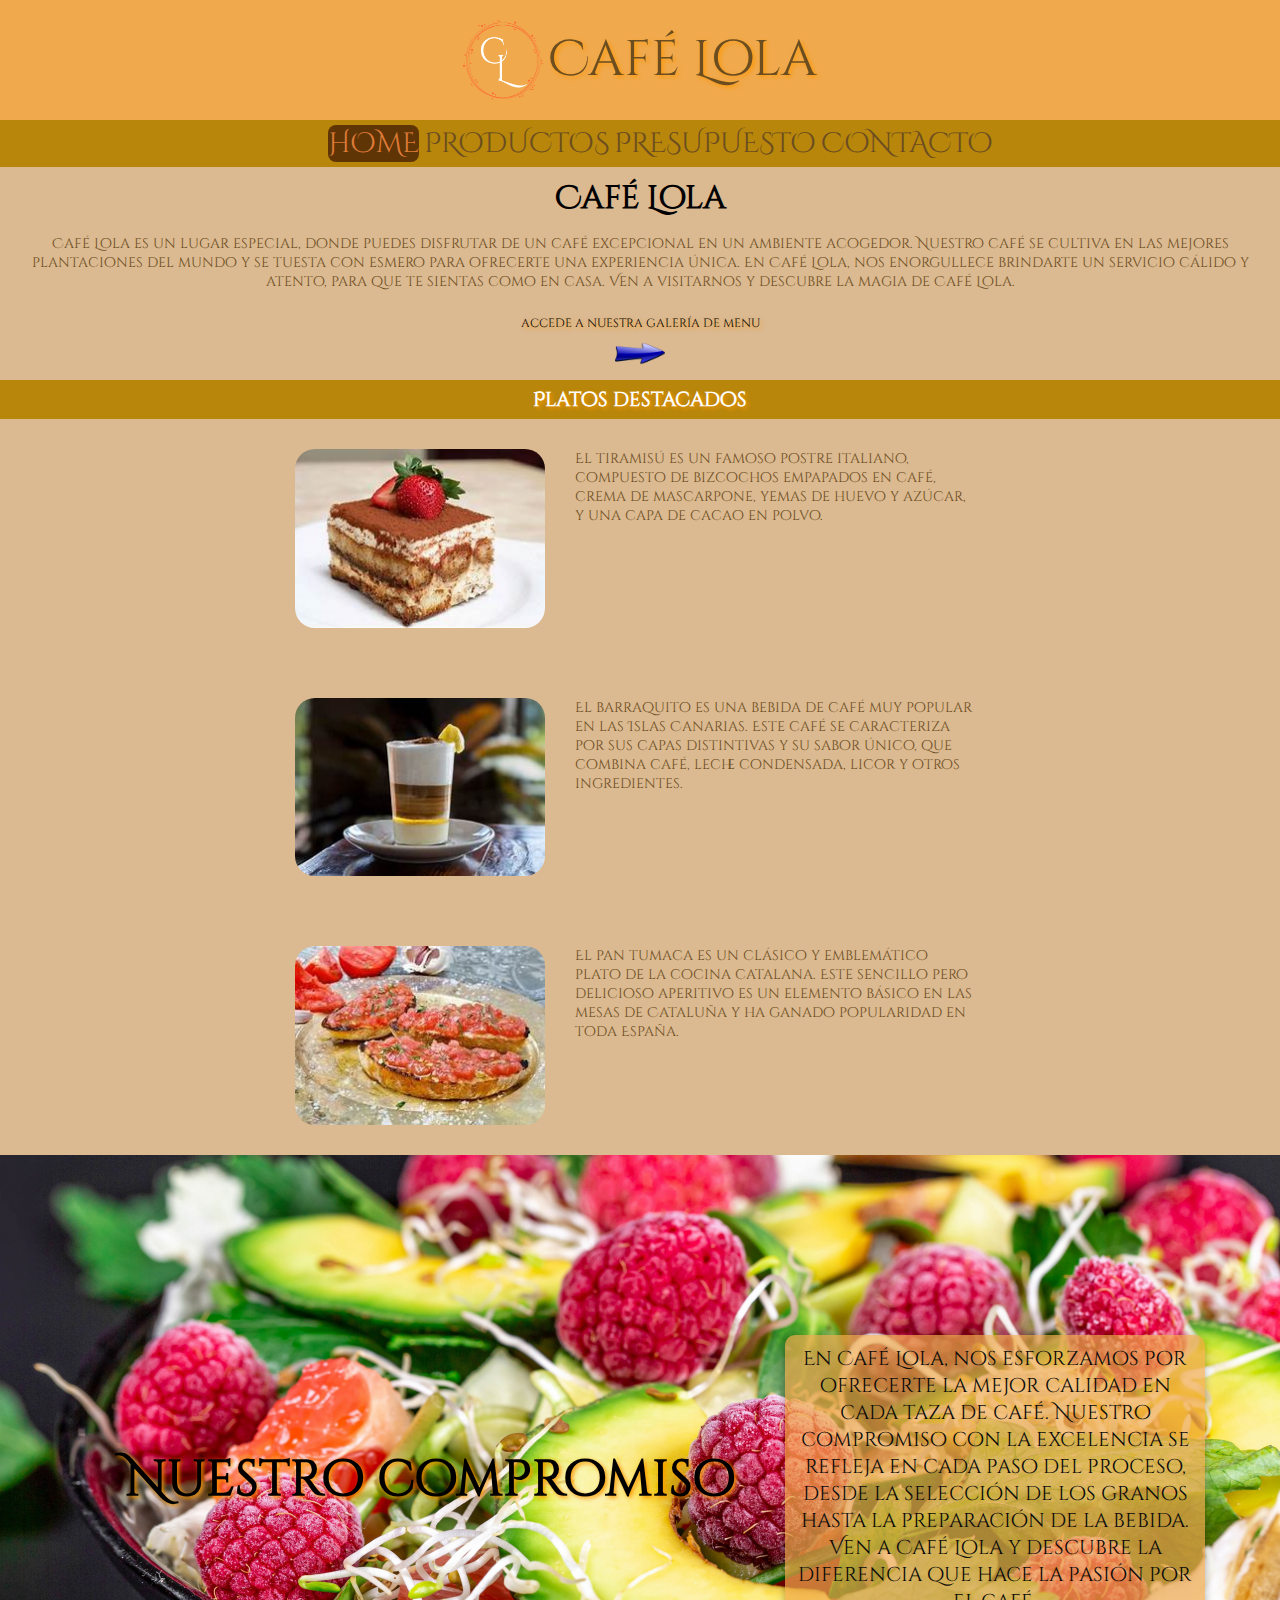
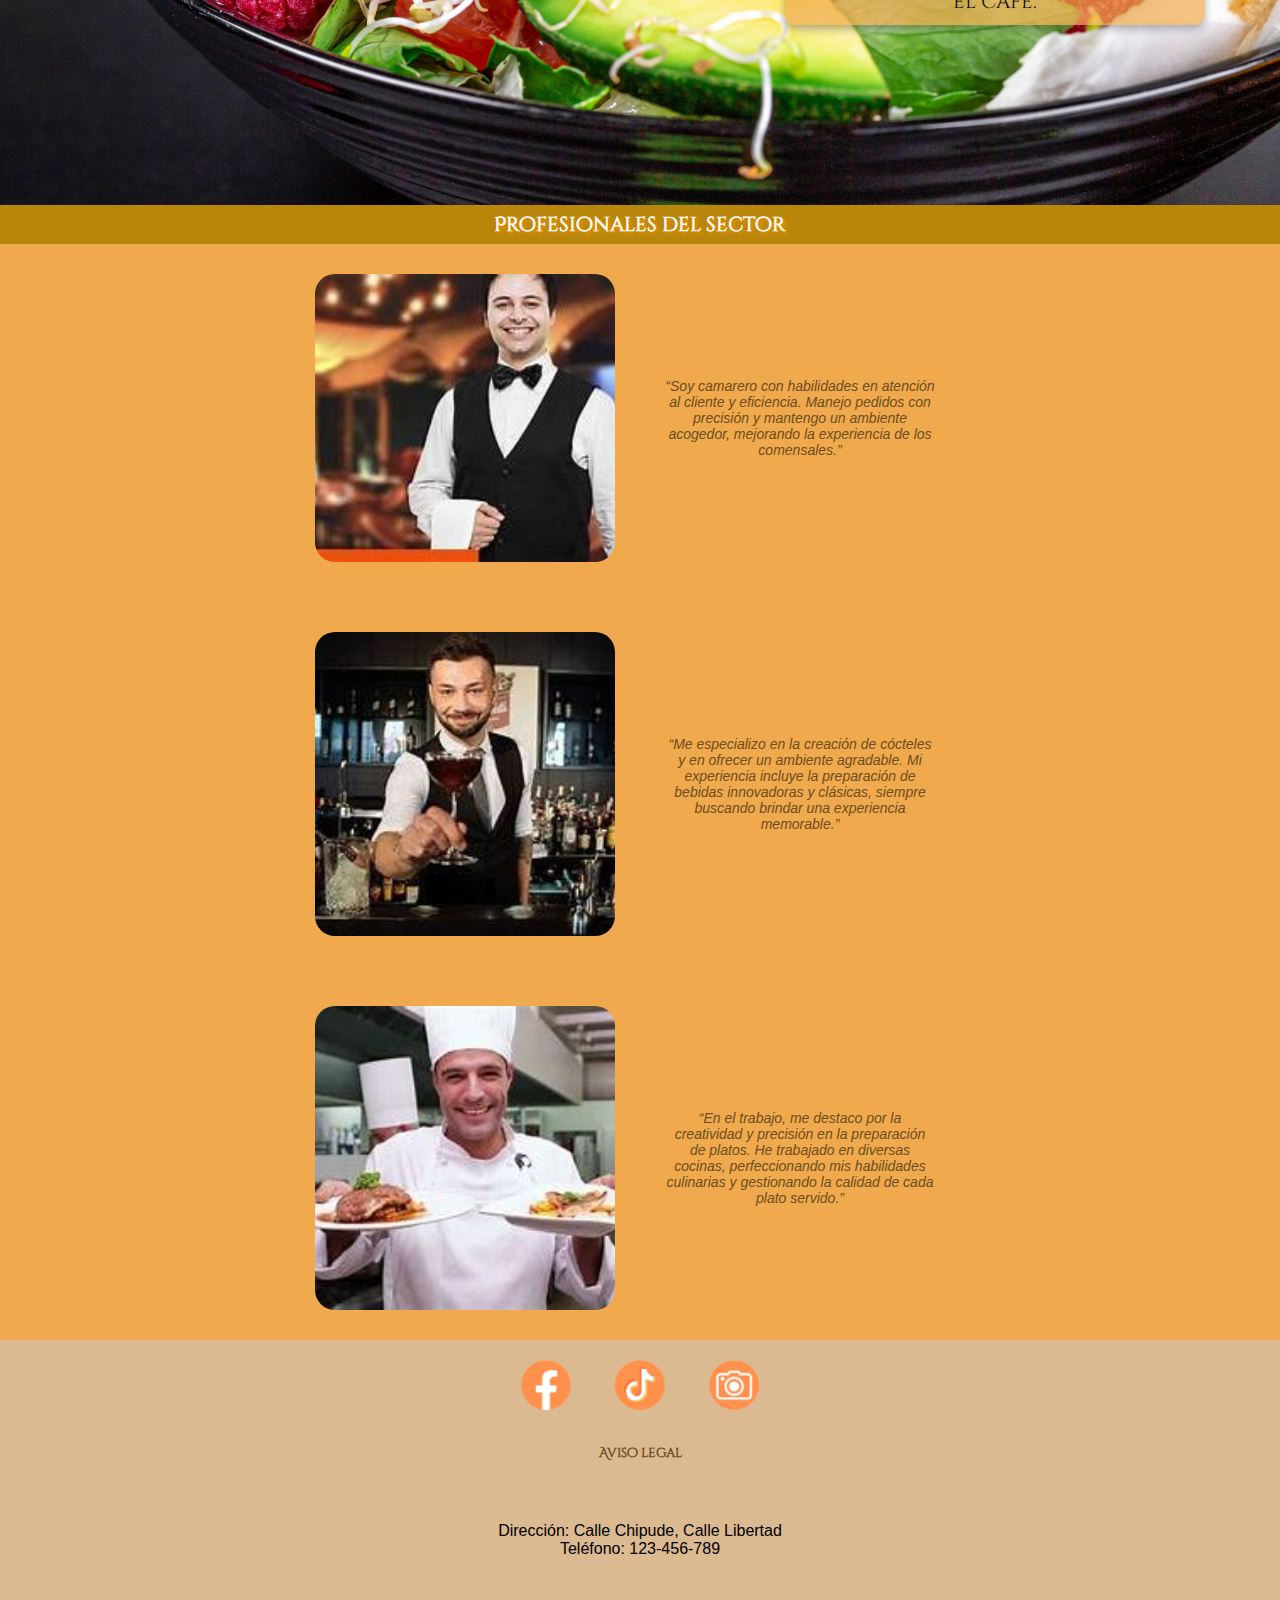
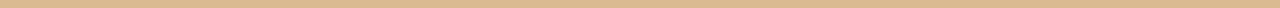
<file: index.html>
<!DOCTYPE html>
<html lang="es">
<head>
    <meta charset="UTF-8">
    <meta name="viewport" content="width=device-width, initial-scale=1.0">
    <title>Café Lola</title>
    <link rel="stylesheet" href="assets/estilos/estilo_cuerpo.css">
    <link rel="stylesheet" href="assets/estilos/estilo_principal.css">
</head>

<body>
    <header>
            <div class="div_logo">
                <a href="index.html"><img src="assets/imagenes/extras/cl.png" alt="logo" class="logo" width="322" height="308"></a>
                <span class="logo_name">Café Lola</span>
            </div>        
    </header>
    <!--menu-->
    <nav class="menu">
        <div class="div_menu">
            <ul class="menu_list">
                <li class="li"><a href="index.html"><span class="m m1">HOME</span></a></li>
                <li class="li"><a href="assets/paginas/productos.html"><span class="m">PRODUCTOS</span></a></li>
                <li class="li"><a href="assets/paginas/presupuesto.html"><span class="m">PRESUPUESTO</span></a></li>
                <li class="li"><a href="/assets/paginas/contacto.html"><span class="m">CONTACTO</span></a></li>
            </ul>
        </div>
    </nav>
    <!--cuerpo-->
    <h1>Café Lola</h1>
    <!--<h6>El sabor del buen café </h6>-->
    <div class="div_historia">
        <!--<h2 class="historia">Historia</h2>-->
        <p class="p_nombre_historia">
            Café Lola es un lugar especial, donde puedes disfrutar de un café excepcional en un ambiente acogedor. Nuestro café se cultiva en las mejores plantaciones del mundo y se tuesta con esmero para ofrecerte una experiencia única. En Café Lola, nos enorgullece brindarte un servicio cálido y atento, para que te sientas como en casa. Ven a visitarnos y descubre la magia de Café Lola.
        </p>
    </div>
    <div class="div_flecha">
        <p class="p_flecha">
            accede a nuestra galería de menu 
        </p>
        <div class="div_flecha_1">
            <a href="assets/paginas/productos.html"><img src="assets/imagenes/extras/flecha.png" alt="flecha" class="flecha" width="1920" height="960"></a>
        </div>
    </div>

    <!--primera sección-->
    <section class="sección_productos">
        <h2>Platos destacados</h2>
        <div class="div_productos">
            <div class="div_destacado">
            <img src="assets/imagenes/destacados/tiramisu.jpg" alt="tiramisu" class="producto" width="252" height="180">
            <div class="nombre">El tiramisú es un famoso postre italiano, compuesto de bizcochos empapados en café, crema de mascarpone, yemas de huevo y azúcar, y una capa de cacao en polvo.                
            </div>
            </div>
            <div class="div_destacado">
                <img src="assets/imagenes/destacados/barraquito.jpg" alt="barraquito" class="producto" width="252" height="180">
                <div class="nombre">El barraquito es una bebida de café muy popular en las Islas Canarias. Este café se caracteriza por sus capas distintivas y su sabor único, que combina café, leche condensada, licor y otros ingredientes.
                </div>                
            </div>
            <div class="div_destacado">
                <img src="assets/imagenes/destacados/tumaca.jpg" alt="tumaca" class="producto" width="252" height="180">
                <div class="nombre">El pan tumaca es un clásico y emblemático plato de la cocina catalana. Este sencillo pero delicioso aperitivo es un elemento básico en las mesas de Cataluña y ha ganado popularidad en toda España.                    
                </div>                
            </div>
        </div>    
    </section>
    
    <!-- segunda sección-->
    <section class="sección_compromiso">
        <div class="div_compromiso">
            <h3>Nuestro compromiso</h3>
            <p class="p_nombre_compromiso">
            En Café Lola, nos esforzamos por ofrecerte la mejor calidad en cada taza de café. Nuestro compromiso con la excelencia se refleja en cada paso del proceso, desde la selección de los granos hasta la preparación de la bebida. Ven a Café Lola y descubre la diferencia que hace la pasión por el café.
            </p>
        </div>
    </section>

<!--tercera sección-->
    <section class="sección_profesionales">
        <h2>Profesionales del sector</h2>
        <div class="div_profesionales">
            <div class="div_persona">
                <img src="assets/imagenes/profesionales/camarero.jpg" alt="cafe4" class="personal" width="252" height="180">
                <div class="nombre_1">
                    <blockquote><q>Soy camarero con habilidades en atención al cliente y eficiencia. Manejo pedidos con precisión y mantengo un ambiente acogedor, mejorando la experiencia de los comensales.</q></blockquote>
                </div>
            </div>
            <div class="div_persona">
                <img src="assets/imagenes/profesionales/bartender.jpg" alt="cafe5" class="personal" width="252" height="180">
                <div class="nombre_1">
                    <blockquote><q>Me especializo en la creación de cócteles y en ofrecer un ambiente agradable. Mi experiencia incluye la preparación de bebidas innovadoras y clásicas, siempre buscando brindar una experiencia memorable.</q></blockquote>
                </div>
            </div>
            <div class="div_persona">
                <img src="assets/imagenes/profesionales/cocinero.jpg" alt="cafe6" class="personal" width="252" height="180">
                <div class="nombre_1">
                    <blockquote><q>En el trabajo, me destaco por la creatividad y precisión en la preparación de platos. He trabajado en diversas cocinas, perfeccionando mis habilidades culinarias y gestionando la calidad de cada plato servido.</q></blockquote>
                </div>
            </div>
        </div>
    </section>
<!--pie de página-->
    <footer>
        <div class="div_redes">
            <a href="https://www.facebook.com/"><img src="assets/imagenes/extras/f.png" alt="logo facebock" class="redes" width="202" height="202"></a>
            <a href="https://www.tiktok.com/"><img src="assets/imagenes/extras/t.png" alt="logo tiktok" class="redes" width="201" height="203"></a>
            <a href="https://www.instagram.com/"><img src="assets/imagenes/extras/i.png" alt="logo instagram" class="redes" width="201" height="203"></a>
        </div>

        <h5 class="al">Aviso legal</h5>
        <div class="div_dirección">
            <div class="dirección">Dirección: Calle Chipude, Calle Libertad</div>
            <div class="dirección">Teléfono: 123-456-789</div>
        </div>    
    </footer>
</body>
</html>
</file>
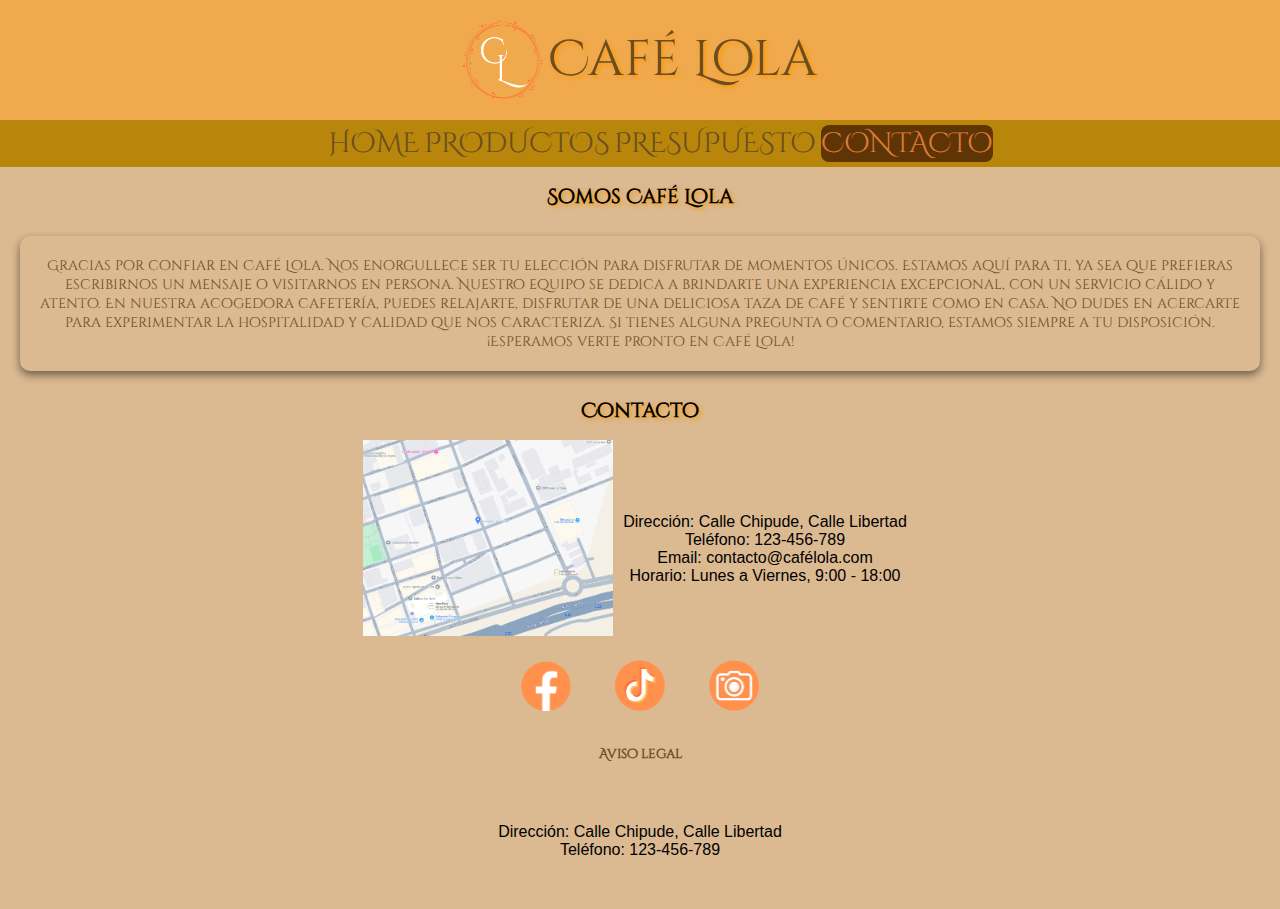
<file: assets/paginas/contacto.html>
<!DOCTYPE html>
<html lang="es">
<head>
    <meta charset="UTF-8">
    <meta name="viewport" content="width=device-width, initial-scale=1.0">
    <title>Café Lola</title>
    <link rel="stylesheet" href="../estilos/estilo_cuerpo.css">
    <link rel="stylesheet" href="../estilos/estilo_contacto.css">
</head>

<body>
    <header>
        <div class="div_logo">
            <a href="../../index.html"><img src="../imagenes/extras/cl.png" alt="logo" class="logo" width="322" height="308"></a>
            <span class="logo_name">Café Lola</span>
        </div>
    </header>
    <nav class="menu">
        <div class="div_menu">
            <ul class="menu_list">
                <li class="li"><a href="../../index.html"><span class="m">HOME</span></a></li>
                <li class="li"><a href="../paginas/productos.html"><span class="m">PRODUCTOS</span></a></li>
                <li class="li"><a href="../paginas/presupuesto.html"><span class="m">PRESUPUESTO</span></a></li>
                <li class="li"><a href="../paginas/contacto.html"><span class="m m1">CONTACTO</span></a></li>
            </ul>
        </div>
    </nav>
    
    <main>
        <section>
            <h2>Somos Café Lola</h2>
            <div class="descripción">
            Gracias por confiar en Café Lola. Nos enorgullece ser tu elección para disfrutar de momentos únicos. Estamos aquí para ti, ya sea que prefieras escribirnos un mensaje o visitarnos en persona. Nuestro equipo se dedica a brindarte una experiencia excepcional, con un servicio cálido y atento. En nuestra acogedora cafetería, puedes relajarte, disfrutar de una deliciosa taza de café y sentirte como en casa. No dudes en acercarte para experimentar la hospitalidad y calidad que nos caracteriza. Si tienes alguna pregunta o comentario, estamos siempre a tu disposición. ¡Esperamos verte pronto en Café Lola!
            </div>
        </section>

        <h2>Contacto</h2>
        <div class="contenedor">
            <div class="mapa">
                <img src="../imagenes/extras/dirección.png" alt="Dirección" class="mapa" width="1237" height="970">
            </div>
            <div class="datos_contacto">
                <p>
                <br>Dirección: Calle Chipude, Calle Libertad
                <br>Teléfono: 123-456-789
                <br>Email: contacto@cafélola.com
                <br>Horario: Lunes a Viernes, 9:00 - 18:00
                </p>
            </div>
        </div>
    </main>
    
    <footer>
        <div class="div_redes">
            <div class="div_redes">
                <a href="https://www.facebook.com/"><img src="../imagenes/extras/f.png" alt="logo facebock" class="redes" width="202" height="202"></a>
                <a href="https://www.tiktok.com/"><img src="../imagenes/extras/t.png" alt="logo tiktok" class="redes" width="201" height="203"></a>
                <a href="https://www.instagram.com/"><img src="../imagenes/extras/i.png" alt="logo instagram" class="redes" width="201" height="203"></a>
            </div>
        </div>
        <h5 class="al">Aviso legal</h5>
        <div class="div_dirección">
            <div class="dirección">Dirección: Calle Chipude, Calle Libertad</div>
            <div class="teléfono">Teléfono: 123-456-789</div>
        </div>    
    </footer>
</body>
</html>
</file>
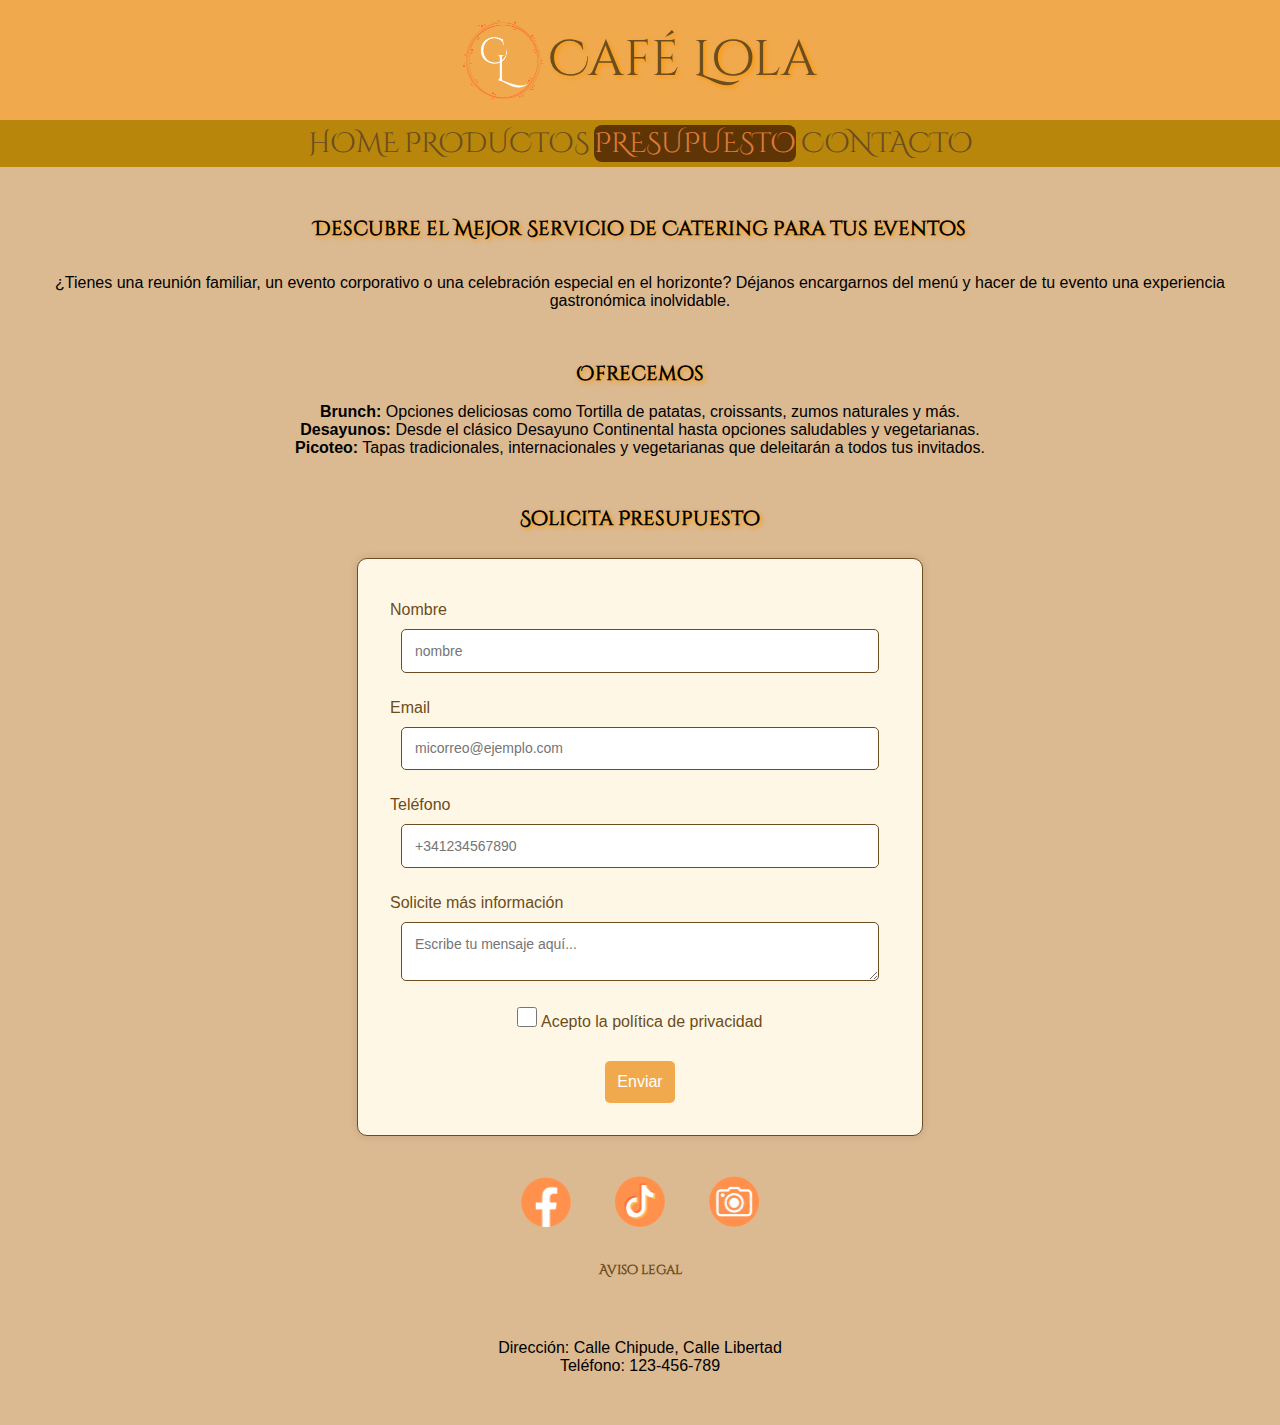
<file: assets/paginas/presupuesto.html>
<!DOCTYPE html>
<html lang="es">
<head>
    <meta charset="UTF-8">
    <meta name="viewport" content="width=device-width, initial-scale=1.0">
    <title>Café Lola</title>
    <link rel="stylesheet" href="../estilos/estilo_cuerpo.css">
    <link rel="stylesheet" href="../estilos/estilo_presupuesto.css">
</head>

<body>
    <header>
            <div class="div_logo">
                <a href="../../index.html"><img src="../imagenes/extras/cl.png" alt="logo" class="logo" width="322" height="308"></a>
                <span class="logo_name">Café Lola</span>
            </div>
    </header>
    <nav class="menu">
        <div class="div_menu">
            <ul class="menu_list">
                <li class="li"><a href="../../index.html"><span class="m">HOME</span></a></li>
                <li class="li"><a href="../paginas/productos.html"><span class="m">PRODUCTOS</span></a></li>
                <li class="li"><a href="../paginas/presupuesto.html"><span class="m m1">PRESUPUESTO</span></a></li>
                <li class="li"><a href="../paginas/contacto.html"><span class="m">CONTACTO</span></a></li>
            </ul>
        </div>
    </nav>
    
    <section class="sección_presupuesto">
        <h2>Descubre el Mejor Servicio de Catering para tus Eventos</h2>
        <div>
            <p>
                ¿Tienes una reunión familiar, un evento corporativo o una celebración especial en el horizonte? Déjanos encargarnos del menú y hacer de tu evento una experiencia gastronómica inolvidable.
            </p>
            <br>
            <h2>Ofrecemos</h2>
            <ul>
                <li><strong>Brunch:</strong> Opciones deliciosas como Tortilla de patatas, croissants, zumos naturales y más.</li>
                <li><strong>Desayunos:</strong> Desde el clásico Desayuno Continental hasta opciones saludables y vegetarianas.</li>
                <li><strong>Picoteo:</strong> Tapas tradicionales, internacionales y vegetarianas que deleitarán a todos tus invitados.</li>
            </ul>
        </div>
    </section>
    
    <h2>Solicita Presupuesto</h2>
    <form action="submit_form.php"> <!--es necesario para validar-->
        <label for="nombre">Nombre</label>
        <input type="text" id="nombre" name="nombre" pattern="[A-Za-zÀ-ÖØ-öø-ÿ\s]+" placeholder="nombre" required>
        <label for="email">Email</label>
        <input type="email" id="email" name="email" pattern="[a-z0-9._%+-]+@[a-z0-9.-]+\.[a-z]{2,}$" placeholder="micorreo@ejemplo.com" required>
        <label for="telefono">Teléfono</label>
        <input type="tel" id="telefono" name="telefono" pattern="\+34[0-9]{9}" maxlength="12" placeholder="+341234567890" required>
        <label for="mensaje">Solicite más información</label>
        <textarea name="mensaje" id="mensaje" required placeholder="Escribe tu mensaje aquí..."></textarea>
        <div class="div_privacidad">
        <label for="privacidad">
            <input type="checkbox" id="privacidad" name="privacidad" required class="ch_box">
            Acepto la política de privacidad
        </label>
        </div>
        <button type="submit">Enviar</button>
    </form>

    <footer>
        <div class="div_redes">
            <div class="div_redes">
                <a href="https://www.facebook.com/"><img src="../imagenes/extras/f.png" alt="logo facebock" class="redes" width="202" height="202"></a>
                <a href="https://www.tiktok.com/"><img src="../imagenes/extras/t.png" alt="logo tiktok" class="redes" width="201" height="203"></a>
                <a href="https://www.instagram.com/"><img src="../imagenes/extras/i.png" alt="logo instagram" class="redes" width="201" height="203"></a>
            </div>
        </div>
        
        <h5 class="al">Aviso legal</h5>
        <div class="div_dirección">
            <div class="dirección">Dirección: Calle Chipude, Calle Libertad</div>
            <div class="dirección">Teléfono: 123-456-789</div>
        </div>    
    </footer>
</body>
</html>
</file>
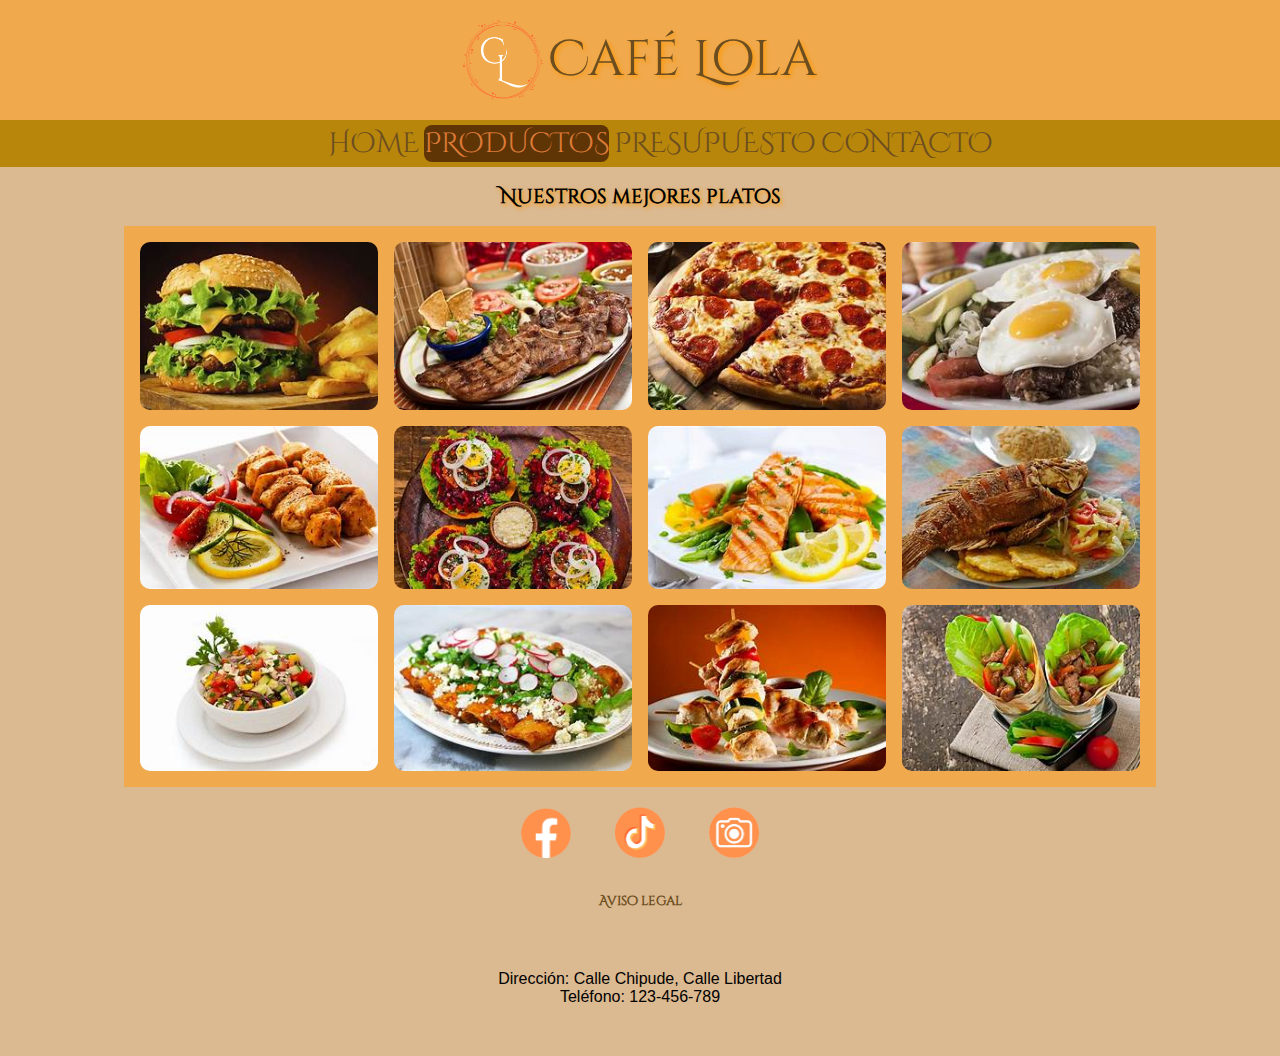
<file: assets/paginas/productos.html>
<!DOCTYPE html>
<html lang="es">
<head>
    <meta charset="UTF-8">
    <meta name="viewport" content="width=device-width, initial-scale=1.0">
    <title>Café Lola</title>
    <link rel="stylesheet" href="../estilos/estilo_cuerpo.css">
    <link rel="stylesheet" href="../estilos/estilo_productos.css">
</head>
<body>
    <header>
            <div class="div_logo">
                <a href="../../index.html"><img src="../imagenes/extras/cl.png" alt="logo" class="logo" width="322" height="308"></a>
                <span class="logo_name">Café Lola</span>
            </div>
    </header>
    <nav class="menu">
        <div class="div_menu">
            <ul class="menu_list">
                <li class="li"><a href="../../index.html"><span class="m">HOME</span></a></li>
                <li class="li"><a href="../paginas/productos.html"><span class="m m1">PRODUCTOS</span></a></li>
                <li class="li"><a href="../paginas/presupuesto.html"><span class="m">PRESUPUESTO</span></a></li>
                <li class="li"><a href="../paginas/contacto.html"><span class="m">CONTACTO</span></a></li>
            </ul>
        </div>
    </nav>

    <h2>Nuestros mejores platos</h2>
    <main>
        <div>
            <img src="../imagenes/galeria/1.jpg" alt="1" class="img_galeria" width="271" height="180">
        </div>
        <div>
            <img src="../imagenes/galeria/2.jpg" alt="1" class="img_galeria" width="262" height="180">
        </div>
        <div>
            <img src="../imagenes/galeria/3.jpg" alt="1" class="img_galeria" width="270" height="180">
        </div>
        <div>
            <img src="../imagenes/galeria/4.jpg" alt="1" class="img_galeria" width="320" height="180">
        </div>
        <div>
            <img src="../imagenes/galeria/5.jpg" alt="1" class="img_galeria" width="288" height="180">
        </div>
        <div>
            <img src="../imagenes/galeria/6.jpg" alt="1" class="img_galeria" width="270" height="180">
        </div>
        <div>
            <img src="../imagenes/galeria/7.jpg" alt="1" class="img_galeria" width="288" height="180">
        </div>
        <div>
            <img src="../imagenes/galeria/8.jpg" alt="1" class="img_galeria" width="269" height="180">
        </div>
        <div>
            <img src="../imagenes/galeria/9.jpg" alt="1" class="img_galeria" width="271" height="180">
        </div>
        <div>
            <img src="../imagenes/galeria/10.jpg" alt="1" class="img_galeria" width="270" height="180">
        </div>
        <div>
            <img src="../imagenes/galeria/11.jpg" alt="1" class="img_galeria" width="288" height="180">
        </div>
        <div>
            <img src="../imagenes/galeria/12.jpg" alt="1" class="img_galeria" width="264" height="180">
        </div>
    </main>

    <footer>
        <div class="div_redes">
            <a href="https://www.facebook.com/"><img src="../imagenes/extras/f.png" alt="logo facebock" class="redes" width="202" height="202"></a>
            <a href="https://www.tiktok.com/"><img src="../imagenes/extras/t.png" alt="logo tiktok" class="redes" width="201" height="203"></a>
            <a href="https://www.instagram.com/"><img src="../imagenes/extras/i.png" alt="logo instagram" class="redes" width="201" height="203"></a>
        </div>
        
        <h5 class="al">Aviso legal</h5>
        <div class="div_dirección">
            <div class="dirección">Dirección: Calle Chipude, Calle Libertad</div>
            <div class="dirección">Teléfono: 123-456-789</div>
        </div>    
    </footer>
</body>
</html>
</file>
<file: assets/estilos/estilo_cuerpo.css>
@font-face {
    font-family: "Cinzel Decorativo";
    src: url("assets/fuentes/CinzelDecorative-Regular.ttf");
}

/* Estilos generales */
body {
    background-color: #dbb991;
    font-family: 'Roboto', sans-serif;
    margin: 0;
    padding: 0;
    text-align: center;
}

header {
    background-color: #f0a94d;
    color: #fff;
    padding: 20px 0;
    margin: 0 auto;
    box-shadow: 0 4px 8px rgba(0, 0, 0, 0.7); 
}

.logo {
    width: 80px;
    height: 80px;
    margin: 0 auto;
    display: inline-block;
    vertical-align: middle;
    justify-content: center;
}

.logo_name {
    font-family: "Cinzel Decorativo";
    font-size: 50px;
    color: #6b4d20;
    text-align: center;
    display: inline-block;
    vertical-align: middle;
    text-shadow: 2px 2px 4px #fd9801;
    margin: 0 auto;
}

h2{
    font-family: "Cinzel Decorativo";
    margin: 10px 10px;
    text-shadow: 2px 2px 4px #fd9801;
    font-size: 20px;
    padding: 6px;
}
/* Estilos para el menú */
.div_menu {
    display: flex;
    justify-content: center;
    flex-wrap: wrap;
    margin: 0 ;
    
}
.menu {
    display: flex;
    justify-content: center;
    background-color:  darkgoldenrod;
    color: white;
    flex-wrap: wrap;
    padding: 5px ;
    font-size:28px;
}

.menu_list {
    list-style: none;
    display: flex;
    justify-content: center;
    align-items: center;
    gap: 5px;
    font-family: "Cinzel Decorativo";
    margin: 0;
}

.menu_list :hover {
    background-color: #5f3505;
    color: rgb(221, 122, 55);
    border-radius: 8px;
}

.historia {
    font-family: "Cinzel Decorativo";
    margin: 10px auto;
    text-shadow: 2px 2px 4px #fd9801;
    font-size: 20px;
}

.m {
    color: #6b4d20;
    font-family: "Cinzel Decorativo";
    margin: 0 auto;
}
.m1 {
    background-color: #5f3505;
    color: rgb(221, 122, 55);
    border-radius: 8px;
}

a {
    color: #6b4d20;
    text-decoration: none;
    margin: 0 auto;
}

.menu_list a {
    text-decoration: none;
    color: #e64b1c;
}

/*estilo de la sección de contacto*/
.redes {
    width: 50px;
    height: auto;
    margin: 20px;
}

.al {
    color: #6b4d20;
    font-family: "Cinzel Decorativo";
    text-align: center;
    margin: 10px auto;
}

.div_dirección {
    display: flex;
    flex-direction: column;
    justify-content: center;
    padding: 50px;
}

.dirección {
    display: flex;
    flex-direction: column;
    flex: 100%;
    flex-wrap: wrap;
}

/* Media query para pantallas pequeñas */
@media (max-width: 768px) {
    .menu {
        flex-direction: row;
        align-items: center;
        font-size: 26px;
        flex-wrap: wrap;
        justify-content: center;
        margin: 0 ;
        background-color: darkgoldenrod;
    }

    .div_menu {
        display: flex;
        flex-direction: row;
        align-items: center;
        width: 100%;
        flex-wrap: wrap;
        justify-content: center;
        margin: 0 ;
    }

    .menu_list {
        display: flex;
        flex-direction: row;
        width: 100%;
        justify-content: center;
        gap: 10px;
        flex-wrap: wrap;
        margin: 0 ;
    }

    .menu_list, .li {
        flex: 1 1 auto;
        width: auto;
        justify-content: center;
        padding: 1px 0;
        margin: 0 ;
    }

    .menu_list a {
        font-size: 20px;
        text-align: center;
        margin: 0 auto;
    }

    .logo {
        width: 50px;
        height: 50px;
        align-self: center;
        margin: 0 auto;
    }

    .logo_name {
        text-align: center;
        margin: 0 auto;
    }

    .div_direccion {
        flex-direction: row;
        align-items: center;
        margin: 0 auto;
    }

    h3 {
        font-size: 30px;
    }
}

@media (max-width: 600px) {
    .menu {
        font-size: 16px;
        justify-content: center;
        margin: 0 auto;
        background-color: darkgoldenrod;
    }

    .menu_list {
        display: flex;
        flex-direction: row;
        gap: 3px;
        margin: 0 ;
    }

    .menu_list, .li {
        flex: auto;
        width: auto;
        justify-content: center;
        padding: 1px 0;
        margin: 0 ;
    }

    .menu_list a {
        font-size: 16px;
        margin: 0 ;
    }

    .logo {
        width: 50px;
        height: 50px;
        margin: 0 auto;
    }

    .logo_name {
        font-size: 40px;
        margin: 0 auto;
    }

    .div_direccion {
        gap: 5px;
        margin: 0 auto;
    }
}

@media(max-width: 400px){
    .menu_list, .li {
        flex: auto;
        width: auto;
        justify-content: center;
        padding: 1px 0;
        margin: 0 ;
    }
    .menu_list a {
        font-size: 12px;
        margin: 0 ;
    }
}

@media (max-width: 300px) {
    .menu_list, .li {
        flex: auto;
        width: auto;
        justify-content: center;
        padding: 1px 0;
        margin: 0 ;
    }
    .menu_list a {
        font-size: 10px;
        margin: 0 ;
    }
}
</file>
<file: assets/estilos/estilo_principal.css>
@font-face {
    font-family: "Cinzel Decorativo";
    src: url("../fuentes/CinzelDecorative-Regular.ttf");
}

/*flecha*/
h1{
    font-family: "Cinzel Decorativo";
    margin: 10px auto;
    text-align: center;
}

.café_lola {
    font-family: "Cinzel Decorativo";
    margin: 10px auto;
}

.flecha {
    width: 50px;
    height: auto;
    animation: mover 1s infinite alternate;
}

.div_flecha_1{
    display: flex;
    justify-content: center;
    align-items: center;
    margin: 0;
}

@keyframes mover {
    0% {
        transform: translateX(0);
    }
    100% {
        transform: translateX(10px);
    }
}

.flecha:hover {
    animation-play-state: paused;
}

.div_flecha{
    display: flex;
    flex-direction: column;
    justify-content: center;
    align-items: center;
    margin: 10px;
}

.p_flecha{
    font-family: "Cinzel Decorativo";
    font-size: 12px;
    text-align: center;
    margin: 10px ;
    text-shadow: 2px 2px 4px #fd9801;
}

/*estilo de historia*/

.p_nombre_historia {
    display: flex;
    flex-wrap: wrap;
    font-size: 14px;
    font-family: "Cinzel Decorativo";
    color: #6b4d20;
    text-align: center;
    max-width: 300;
    justify-content: center;
}

/*estilo de los productos*/
.sección_productos {
    display: flex;
    flex: 100%;
    flex-wrap: wrap;
    background-color: darkgoldenrod;
    color: #fff;
    justify-content: center;
}

.historia{
    margin-top: 50px;
}

h2{
    font-family: "Cinzel Decorativo";
    margin: 0 50px;
    text-shadow: 2px 2px 4px #fd9801;
    font-size: 20px;
    padding: 6px;
}

.div_productos {
    display: flex;
    flex-wrap: wrap;
    flex: 100%;
    background-color: #dbb991;
    justify-content: center; 
    gap: 10px;
    margin: 0;
}

.div_destacado {
    display: flex;
    flex-wrap: wrap;
    justify-content: start;
    margin: 20px auto;
    box-sizing: border-box;
}

.producto {
    width: 250px;
    height: auto;
    margin: 0 auto;
    padding: 10px;
    object-fit: cover;
    border-radius: 30px;
    transition: transform 0.3s ease, box-shadow 0.3s ease;
}

.producto:hover {
    transform: scale(1.05);
    box-shadow: 0 8px 16px rgba(0, 0, 0, 0.2);
    background-color: #f0a94d;
}

.nombre {
    width: 400px;
    font-size: 14px;
    font-family: "Cinzel Decorativo";
    color: #6b4d20;
    text-align: left;
    margin: 10px 20px;
}

.nombre_1 {
    width: 350px;
    font-size: 14px;
    font-style: italic;
    color: #6b4d20;
    text-align: center;
    margin: 100px auto;
}

/*estilo de la sección de compromiso*/
h3 {
    font-family: "Cinzel Decorativo";
    margin: 0 50px;
    text-shadow: 2px 2px 4px #fd9801;
    font-size: 50px;
}

.p_nombre_compromiso {
    max-width: 400px;
    font-size: 20px;
    font-family: "Cinzel Decorativo";
    color: rgb(10, 10, 10);
    text-align: center;
    margin: 20px auto;
    background-color:  rgba(240, 169, 77, 0.7);
    border-radius: 10px;
    padding: 10px;
    box-shadow: 0 4px 8px rgba(0, 0, 0, 0.3);
    transition: transform 0.5s ease;
}

.p_nombre_compromiso:hover {
    background-color: rgba(240, 169, 77);
    transform: scale(1.05);
}

.sección_compromiso {
    width: 100%;
    height: 650px;
    background-image: url("../imagenes/extras/cafetería.jpg");
    background-size: cover;
    background-position: center;
    background-repeat: no-repeat;
    display: flex;
    flex-wrap: wrap;
    flex: 100%;
    align-items: center;
    justify-content: center;
    text-align: center;
}

.div_compromiso {
    display: flex;
    flex-wrap: wrap;
    justify-content: center;
    align-items: center;
    margin: 20px auto;
    padding: 20px;
}

/*estilo profesionales*/
.sección_profesionales{
    display: flex;
    flex: 100%;
    flex-wrap: wrap;
    background-color: darkgoldenrod;
    color: #fff;
    justify-content: center;
}

.div_profesionales {
    display: flex;
    flex-wrap: wrap;
    flex: 100%;
    background-color: #f0a94d;
    justify-content: center; 
    gap: 10px;
    margin: 0;
}

.div_persona{
    display: flex;
    flex-wrap: wrap;
    justify-content: start;
    margin: 20px auto;
    box-sizing: border-box;
}

.personal{
    width: 300px;
    height: auto;
    margin: 0 auto;
    padding: 10px;
    object-fit: cover;
    border-radius: 30px;
}

/* Media query para pantallas pequeñas */
@media (max-width: 768px) {
    .menu {
        flex-direction: row;
        align-items: center;
        font-size: 26px;
        flex-wrap: wrap;
        justify-content: center;
        margin: 0 ;
        background-color: darkgoldenrod;
    }

    .div_menu {
        display: flex;
        flex-direction: row;
        align-items: center;
        width: 100%;
        flex-wrap: wrap;
        justify-content: center;
        margin: 0 ;
    }

    .menu_list {
        display: flex;
        flex-direction: row;
        width: 100%;
        justify-content: center;
        gap: 10px;
        flex-wrap: wrap;
        margin: 0 ;
    }

    .menu_list, .li {
        flex: 1 1 auto;
        width: auto;
        justify-content: center;
        padding: 1px 0;
        margin: 0 ;
    }

    .menu_list a {
        font-size: 20px;
        text-align: center;
        margin: 0 auto;
    }

    .logo {
        width: 50px;
        height: 50px;
        align-self: center;
        margin: 0 auto;
    }

    .logo_name {
        text-align: center;
        margin: 0 auto;
    }

    h3 {
        font-size: 30px;
    }

    .nombre {
        text-align: center;
        width: 330px;
        margin: 10px auto;
    }

    .nombre_1{
        margin: 0 auto;
    }
}

@media (max-width: 600px) {
    .menu {
        font-size: 16px;
        justify-content: center;
        margin: 0 auto;
        background-color: darkgoldenrod;
    }

    .menu_list {
        display: flex;
        flex-direction: row;
        gap: 3px;
        margin: 0 ;
    }

    .menu_list, .li {
        flex: auto;
        width: auto;
        justify-content: center;
        padding: 1px 0;
        margin: 0 ;
    }

    .menu_list a {
        font-size: 16px;
        margin: 0 ;
    }

    .logo {
        width: 50px;
        height: 50px;
        margin: 0 auto;
    }

    .logo_name {
        font-size: 40px;
        margin: 0 auto;
    }

    .div_direccion {
        gap: 5px;
        margin: 0 auto;
    }
    .nombre{
        text-align: center;
        width: 330px;
    }
    .nombre_1{
        text-align: center;
        width: 330px;
    }
    .p_nombre_historia {
        font-size: 12px;
        width: 200px auto;
        margin: 20px;
    }
}

@media(max-width: 400px){
    
    .menu_list, .li {
        flex: auto;
        width: auto;
        justify-content: center;
        padding: 1px 0;
        margin: 0 ;
    }
    .menu_list a {
        font-size: 12px;
        margin: 0 ;
    }
}

@media (max-width: 300px) {
    .menu_list, .li {
        flex: auto;
        width: auto;
        justify-content: center;
        padding: 1px 0;
        margin: 0 ;
    }

    .menu_list a {
        font-size: 10px;
        margin: 0 ;
    }

    .p_nombre_historia {
        font-size: 12px;
        width: 200px auto;
        margin: 20px;
    }

    .producto {
        width: 200px;
    }
    
    .personal{
        width: 200px;
    }

    .nombre {
        width: 250px;
    }

    .nombre_1 {
        width: 250px;
    }
    
    .sección_compromiso{
        width: 100%;
        height: 800px;
    }
    .p_nombre_compromiso {
        max-width: 230px;
        margin: 10px auto;
    }
}
</file>
<file: assets/estilos/estilo_contacto.css>
@font-face {
    font-family: "Cinzel Decorativo";
    src: url("../fuentes/CinzelDecorative-Regular.ttf");
}

/*estilos de contacto*/
.contenedor {
    display: flex;
    flex-wrap: wrap;
    justify-content: center;
}

.mapa{ 
    width: 250px;
    height: auto;
    object-fit: cover;
}

.datos_contacto {
    display: flex;
    flex-direction: column;
    align-items: flex-start;
    justify-content: center;
    margin: 10px;
}

.descripción {
    font-size: 14px;
    font-family: "Cinzel Decorativo";
    color: #6b4d20;
    margin: 0 auto;
    margin: 20px 20px;
    padding: 20px;
    text-align: center;
    border-radius: 10px;
    box-shadow: 0 4px 8px rgba(7, 6, 4, 0.5);
}

/*estilos del footer*/
.redes {
    width: 50px;
    margin: 20px;
}

.al {
    color: #6b4d20;
    font-family: "Cinzel Decorativo";
    text-align: center;
    margin: 10px auto;
}

/* Media query para pantallas pequeñas */
@media (max-width: 768px) {
    .div_direccion {
        flex-direction: row;
        align-items: center;
        margin: 0 auto;
    }
}

@media (max-width: 600px) {
    .div_direccion {
        gap: 5px;
        margin: 0 auto;
    }
}

@media (max-width: 300px){
    .descripción {
        font-size: 12px;
    }
    .mapa{ 
        width: 230px;
        height: auto;
    }
}
</file>
<file: assets/estilos/estilo_presupuesto.css>
@font-face {
    font-family: "Cinzel Decorativo";
    src: url("../fuentes/CinzelDecorative-Regular.ttf");
}

.sección_presupuesto {
    display: flex;
    flex-direction: column;
    align-items: center;
    margin: 0 auto;
    padding: 2rem;
}

/* Estilos del formulario */
form {
    display: flex;
    flex-direction: column;
    align-items: center;
    padding: 2rem;
    border: 1px solid #6b4d20;
    border-radius: 10px;
    box-shadow: 0 0 10px rgba(0, 0, 0, 0.1);
    background-color: #fff7e6;
    width: 100%;
    max-width: 500px;
    margin: 20px auto;
}

ul {
    list-style: none;
    padding: 0;
    margin: 0;
}

li {
    list-style: none;
}

form input, form textarea, form select {
    width: 90%;
    padding: 0.8rem;
    margin-bottom: 1rem;
    border: 1px solid #6b4d20;
    border-radius: 5px;
    font-family: 'Roboto', sans-serif;
    font-size: 14px;
}

form input:focus, form textarea:focus, form select:focus {
    border-color: #f0a94d;
    outline: none;
    box-shadow: 0 0 5px rgba(240, 169, 77, 0.5);
}

label {
    font-family: 'Roboto', sans-serif;
    font-size: 16px;
    color: #6b4d20;
    margin: 10px;
    text-align: left;
    width: 100%;
}

.div_privacidad {
    display: flex;
    justify-content: center;
    align-items: center;
    gap: 5px;
    margin: 0 auto;
}

.div_privacidad input[type="checkbox"] {
    width: 20px;
    height: 20px;
    margin: 0;
    padding: 0;
}

form button {
    margin: 20px 20px 0 20px;
    padding: 0.75rem;
    border: none;
    border-radius: 5px;
    background-color: #f0a94d;
    color: white;
    font-family: 'Roboto', sans-serif;
    font-size: 16px;
    cursor: pointer;
    transition: background-color 0.3s ease;
}

form button:hover {
    background-color: #dbb991;
}

/* Media query para pantallas pequeñas */
@media (max-width: 768px) {
    form {
        width: 90%;
        padding: 1.5rem;
    }

    p {
        font-size: 16px;
        width: 90%;
        text-align: center;
        margin: 10px auto;
    }
}

@media (max-width: 600px) {
    form {
        width: 70%;
        padding: 1.5rem;
    }

    .div_direccion {
        gap: 5px;
        margin: 0 auto;
    }
    h2{
        font-size: 14px;
    }
}

@media (max-width: 300px) {
    form {
        width: 70%;
        padding: 1rem;
    }
    h2{
        font-size: 14px;
        width: 90%;
        margin: 0;
    }
}
</file>
<file: assets/estilos/estilo_productos.css>
@font-face {
    font-family: "Cinzel Decorativo";
    src: url("../fuentes/CinzelDecorative-Regular.ttf");
}

/*estilos del elemento principal y las imágenes*/
main {
    max-width: 1000px;
    padding: 1rem;
    margin: 0 auto;
    display: grid;
    /*define tamaño y cantidad de columnas*/
    grid-template-columns: repeat(auto-fit, minmax(200px, 1fr));
    gap: 1rem;
    background-color: #f0a94d;
}

.img_galeria {
    width: 100%;
    height: 100%;
    border-radius: 10px;
    object-fit: cover;
    transition: transform 0.3s ease, box-shadow 0.3s ease;
}

.img_galeria:hover {
    transform: scale(1.05);
    box-shadow: 0 8px 16px rgba(0, 0, 0, 0.2);
}

/*estilos del footer*/
.redes {
    width: 50px;
    margin: 20px;
}

.al {
    color: #6b4d20;
    font-family: "Cinzel Decorativo";
    text-align: center;
    margin: 10px auto;
}



/* Media query para pantallas pequeñas */
@media (max-width: 768px) {

    .div_direccion {
        flex-direction: row;
        align-items: center;
        margin: 0 auto;
    }
    
}

@media (max-width: 600px) {
    
    main {
        grid-template-columns: repeat(2, 1fr);
    }
    
    .div_direccion {
        gap: 5px;
        margin: 0 auto;
    }
}
</file>
